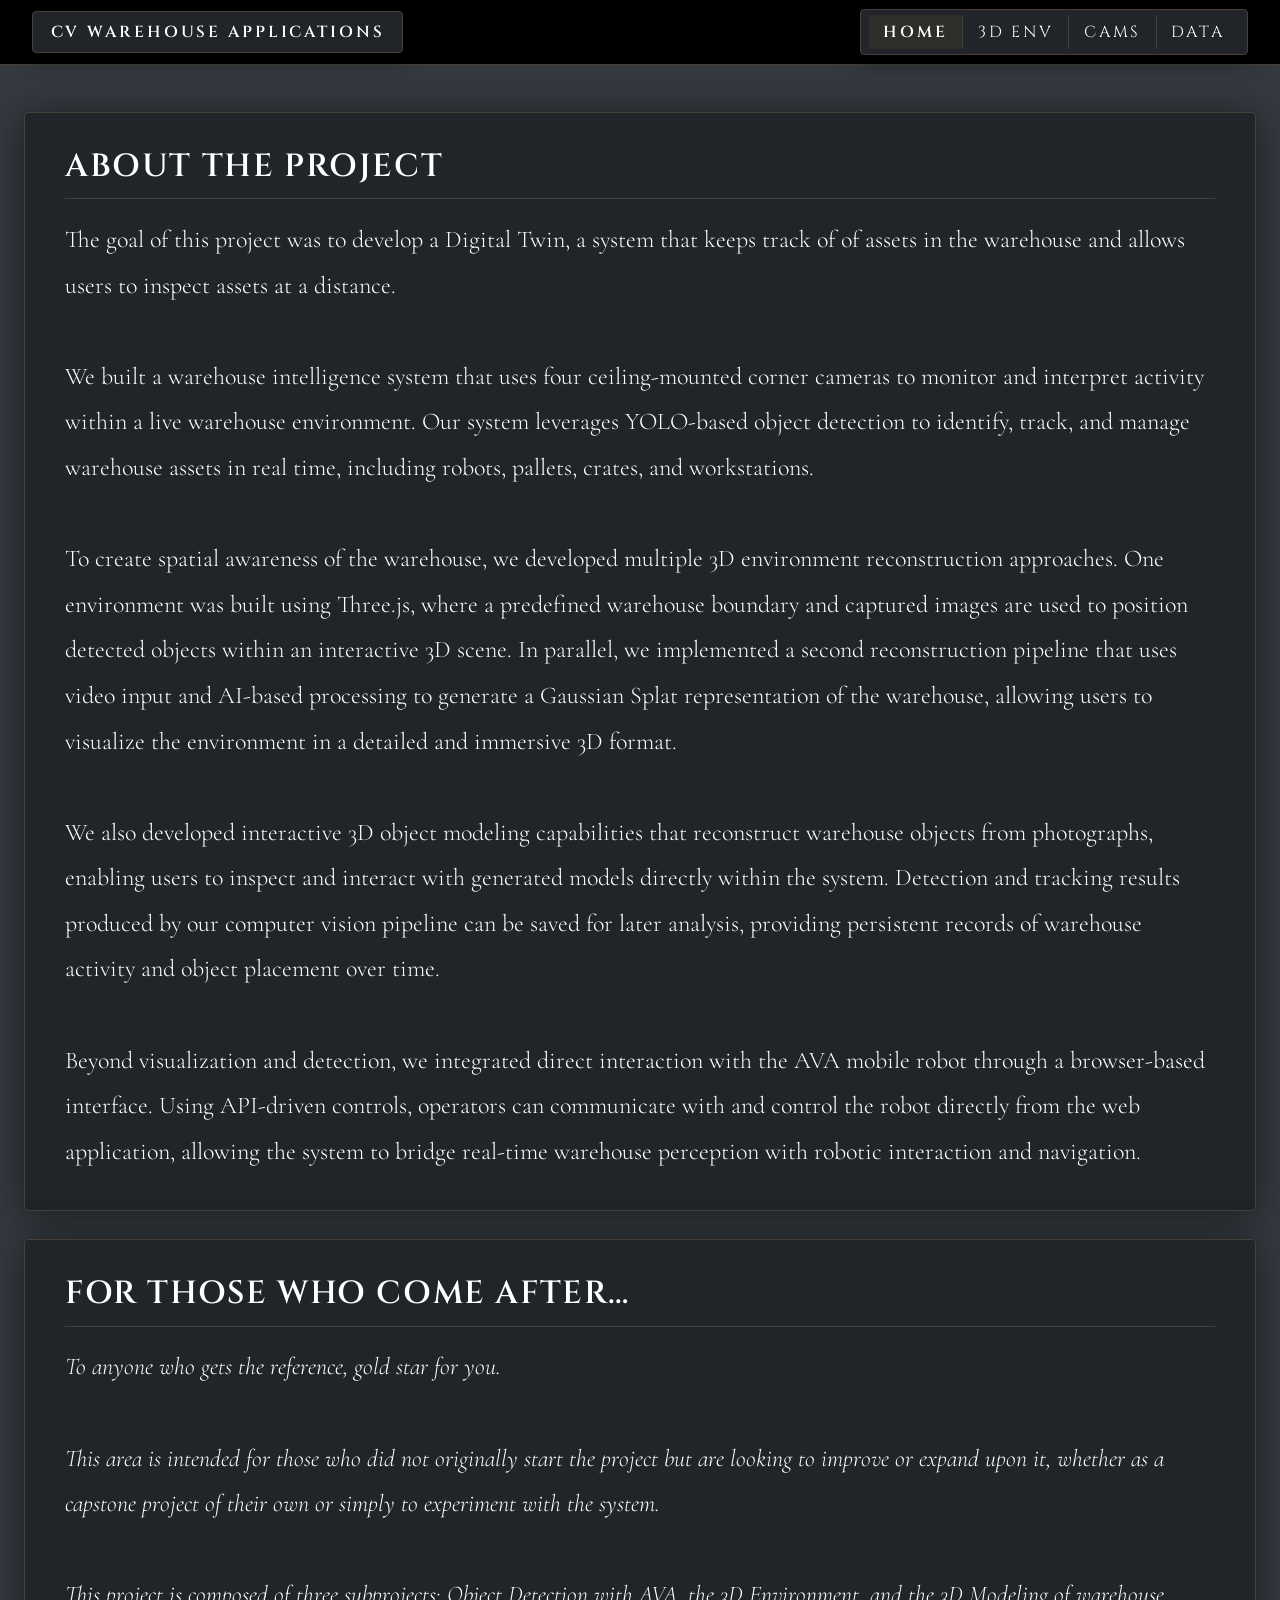
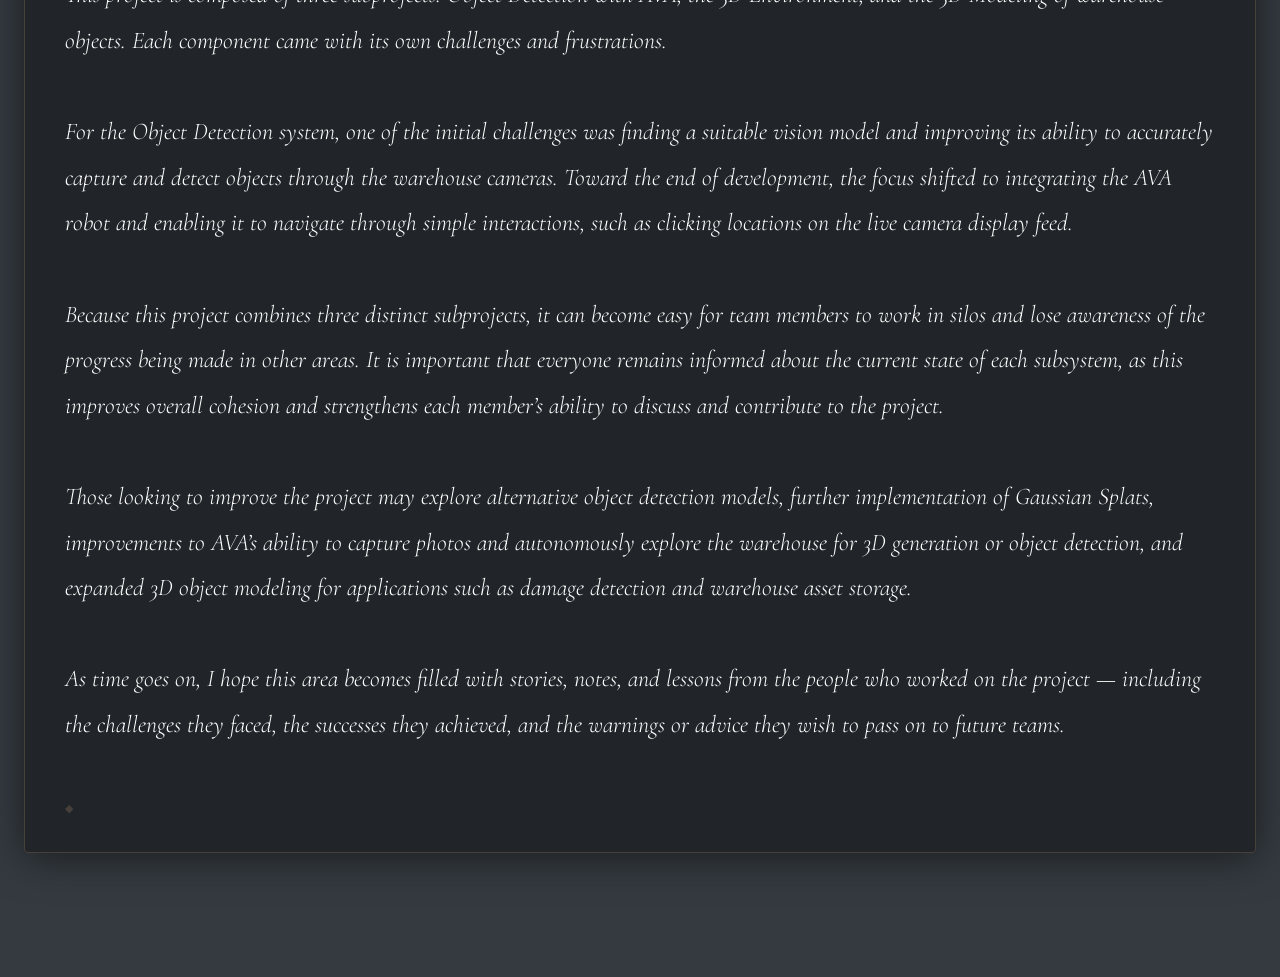
<file: index.html>
<!DOCTYPE html>
<html lang="en">
<head>
  <meta charset="UTF-8" />
  <meta name="viewport" content="width=device-width, initial-scale=1.0" />
  <title>CV Warehouse Applications</title>
  <link rel="preconnect" href="https://fonts.googleapis.com" />
  <link rel="preconnect" href="https://fonts.gstatic.com" crossorigin />
  <link href="https://fonts.googleapis.com/css2?family=Cinzel:wght@400;600;700&family=Cormorant+Garamond:ital,wght@0,300;0,400;1,300&display=swap" rel="stylesheet" />
  <link rel="stylesheet" href="css/shared.css" />
  <style>
    body { overflow-y: auto; }

    .page-body {
      margin-top: var(--header-h);
      min-height: calc(100vh - var(--header-h));
      display: flex;
      flex-direction: column;
      align-items: center;
      padding: 3rem 1.5rem 6rem;
    }

    /* ─ Section bubble ─ */
    .section-bubble {
      width: 100%;
      max-width: 1500px;
      background: var(--bubble-bg);
      border: 1px solid var(--gold-dim);
      border-radius: 4px;
      padding: 2rem 2.5rem 2.25rem;
      margin-bottom: 1.75rem;
      box-shadow: 0 4px 40px rgba(0,0,0,0.5);
    }

    .bubble-title {
      font-family: 'Cinzel', serif;
      font-size: 2rem;
      font-weight: 600;
      letter-spacing: 0.05em;
      text-transform: uppercase;
      color: var(--gold);
      margin-bottom: 1.1rem;
      padding-bottom: 0.65rem;
      border-bottom: 1px solid var(--gold-dim);
    }

    .bubble-body {
      font-family: 'Cormorant Garamond', serif;
      font-size: 1.5rem;
      font-weight: 300;
      line-height: 1.9;
      color: var(--text);
    }

    .letter-section .bubble-body {
      font-style: italic;
      color: var(--text);
    }

    .end-mark {
      margin-top: 0.5rem;
      font-family: 'Cinzel', serif;
      font-size: 0.7rem;
      color: var(--gold-dim);
      letter-spacing: 0.3em;
    }
  </style>
</head>
<body>

  <header class="topbar">
    <div class="topbar-inner">
      <span class="site-title">CV Warehouse Applications</span>
      <nav class="nav-links">
        <a href="index.html" class="nav-link active">Home</a>
        <a href="env.html"   class="nav-link">3D Env</a>
        <a href="cams.html"  class="nav-link">Cams</a>
        <a href="data.html"  class="nav-link">Data</a>
      </nav>
    </div>
  </header>

  <div class="page-body">

    <div class="section-bubble">
      <div class="bubble-title">About the Project</div>
      <div class="bubble-body">
        <p>The goal of this project was to develop a Digital Twin, a system that keeps track of of assets in the warehouse and allows users to inspect assets at a distance.</p><br>
        
        <p>We built a warehouse intelligence system that uses four ceiling-mounted corner cameras to monitor and interpret activity within a live warehouse environment. Our system leverages YOLO-based object detection to identify, track, and manage warehouse assets in real time, including robots, pallets, crates, and workstations.</p><br>
        
        <p>To create spatial awareness of the warehouse, we developed multiple 3D environment reconstruction approaches. One environment was built using Three.js, where a predefined warehouse boundary and captured images are used to position detected objects within an interactive 3D scene. In parallel, we implemented a second reconstruction pipeline that uses video input and AI-based processing to generate a Gaussian Splat representation of the warehouse, allowing users to visualize the environment in a detailed and immersive 3D format.</p><br>
        
        <p>We also developed interactive 3D object modeling capabilities that reconstruct warehouse objects from photographs, enabling users to inspect and interact with generated models directly within the system. Detection and tracking results produced by our computer vision pipeline can be saved for later analysis, providing persistent records of warehouse activity and object placement over time.</p><br>
        
        <p>Beyond visualization and detection, we integrated direct interaction with the AVA mobile robot through a browser-based interface. Using API-driven controls, operators can communicate with and control the robot directly from the web application, allowing the system to bridge real-time warehouse perception with robotic interaction and navigation.<p>
 
      </div>
    </div>

    <!-- <div class="section-bubble">
      <div class="bubble-title">Meet the Team &mdash; Team Forklift</div>
      <div class="bubble-body">
        Ethay eamtay isway omposedcay ofway assionateplay engineersway andway innovatorsway owhay aredshay away isionvay orfay intelligentway arehouse operationsway. Eachway embermay oughtbray uniqueway expertiseway inway omputer visioncay, embeddeday ystemssay, andway ull-stackfay evelopmentday — unitedway byway ethay oalsgay ofway isthay apstone coursecay.
      </div>
    </div> -->

    <div class="section-bubble letter-section">
      <div class="bubble-title">For Those Who Come After&hellip;</div>
      <div class="bubble-body">
        <p>To anyone who gets the reference, gold star for you.</p><br>

        <p>This area is intended for those who did not originally start the project but are looking to improve or expand upon it, whether as a capstone project of their own or simply to experiment with the system.</p><br>

        <p>This project is composed of three subprojects: Object Detection with AVA, the 3D Environment, and the 3D Modeling of warehouse objects. Each component came with its own challenges and frustrations.</p><br>

        <p>For the Object Detection system, one of the initial challenges was finding a suitable vision model and improving its ability to accurately capture and detect objects through the warehouse cameras. Toward the end of development, the focus shifted to integrating the AVA robot and enabling it to navigate through simple interactions, such as clicking locations on the live camera display feed.</p><br>

        <p>Because this project combines three distinct subprojects, it can become easy for team members to work in silos and lose awareness of the progress being made in other areas. It is important that everyone remains informed about the current state of each subsystem, as this improves overall cohesion and strengthens each member’s ability to discuss and contribute to the project.</p><br>

        <p>Those looking to improve the project may explore alternative object detection models, further implementation of Gaussian Splats, improvements to AVA’s ability to capture photos and autonomously explore the warehouse for 3D generation or object detection, and expanded 3D object modeling for applications such as damage detection and warehouse asset storage.</p><br>

        <p>As time goes on, I hope this area becomes filled with stories, notes, and lessons from the people who worked on the project — including the challenges they faced, the successes they achieved, and the warnings or advice they wish to pass on to future teams.</p><br>

    </div>

    <div class="end-mark">&#9670;</div>

  </div>

</body>
</html>
</file>
<file: css/shared.css>
@import url('https://fonts.googleapis.com/css2?family=Cinzel:wght@400;600;700&family=Cormorant+Garamond:ital,wght@0,300;0,400;1,300&display=swap');

*, *::before, *::after { box-sizing: border-box; margin: 0; padding: 0; }

:root {
  /* Palette */
  --navy:        #343a40;
  --navy-mid:    #050f4b;
  --cobalt:      #002366;
  --teal:        #3F647E;
  --black:       #000000;

  /* Color accent */
  --gold:        #ffffff;
  --gold-light:  #463f3a;
  --gold-dim:    #463f3a;
  --gold-faint:  rgba(212,175,55,0.07);

  /* Surfaces */
  --bubble-bg:   #212529;
  --border:      rgba(212,175,55,0.28);

  /* Text */
  --text:        #ffffff;
  --text-dim:    rgb(255, 254, 254);

  /* Layout */
  --header-h:    64px;
  --subbar-h:    36px;
  --header-total: calc(var(--header-h) + var(--subbar-h));
}

html { scroll-behavior: smooth; }

body {
  background-color: var(--navy);
  color: var(--text);
  font-family: 'Cormorant Garamond', serif;
  font-size: 15px;
  min-height: 100vh;
}

::-webkit-scrollbar { width: 4px; }
::-webkit-scrollbar-track { background: transparent; }
::-webkit-scrollbar-thumb { background: var(--gold-dim); border-radius: 2px; }

/* ════════════════════════════════
   HEADER
   ════════════════════════════════ */
.topbar {
  position: fixed;
  top: 0; left: 0; right: 0;
  z-index: 200;
  background-color: var(--black);
  border-bottom: 1px solid var(--gold-dim);
  pointer-events: none;
}

/* Main row: title left, nav right (home/data) OR title left, sub-btns center (env) */
.topbar-inner {
  height: var(--header-h);
  display: flex;
  align-items: center;
  justify-content: space-between;
  padding: 0 2rem;
  pointer-events: auto;
}

/* Site title */
.site-title {
  display: inline-block;
  font-family: 'Cinzel', serif;
  font-size: 1rem;
  font-weight: 600;
  letter-spacing: 0.18em;
  text-transform: uppercase;
  color: var(--gold);
  background: var(--bubble-bg);
  border: 1px solid var(--gold-dim);
  border-radius: 4px;
  padding: 0.55rem 1.1rem;
  box-shadow: 0 2px 24px rgba(0,0,0,0.6);
  white-space: nowrap;
}

/* Nav bubble */
.nav-links {
  pointer-events: auto;
  display: flex;
  align-items: center;
  background: var(--bubble-bg);
  border: 1px solid var(--gold-dim);
  border-radius: 4px;
  padding: 0.35rem 0.5rem;
  box-shadow: 0 2px 24px rgba(0,0,0,0.6);
}

.nav-link {
  font-family: 'Cinzel', serif;
  font-size: 1rem;
  font-weight: 400;
  letter-spacing: 0.18em;
  text-transform: uppercase;
  text-decoration: none;
  color: var(--text-dim);
  padding: 0.35rem 0.9rem;
  border-radius: 2px;
  transition: color 0.2s, background 0.2s;
  white-space: nowrap;
}
.nav-link + .nav-link { border-left: 1px solid var(--gold-dim); }
.nav-link:hover { color: var(--gold-light); background: var(--gold-faint); }
.nav-link.active {
  font-size: 1rem;
  font-weight: 600;
  color: var(--gold);
  background: var(--gold-faint);
}

/* 
   SUB-BAR — env.html only
   Below main row, nav row below that
*/

/* env.html uses a 3-row header:
   Row 1 (.topbar-inner): site title left, sub-buttons centered
   Row 2 (.subbar):       nav links centered
*/

/* Sub-bar row: centered buttons */
.subbar {
  height: var(--subbar-h);
  display: flex;
  align-items: center;
  justify-content: center;
  padding: 0 2rem;
  gap: 0.6rem;
  pointer-events: auto;
  border-top: 1px solid var(--gold-dim);
  background: var(--black);
}

.sub-btn {
  font-family: 'Cinzel', serif;
  font-size: 0.6rem;
  font-weight: 400;
  letter-spacing: 0.18em;
  text-transform: uppercase;
  color: var(--text-dim);
  background: var(--bubble-bg);
  border: 1px solid var(--gold-dim);
  padding: 0.25rem 0.85rem;
  border-radius: 3px;
  cursor: pointer;
  transition: color 0.15s, border-color 0.15s, background 0.15s;
  white-space: nowrap;
}
.sub-btn:hover  { color: var(--gold-light); border-color: var(--gold); }
.sub-btn.active { color: var(--black); background: var(--gold); border-color: var(--gold); }


.nav-subrow {
  height: var(--subbar-h);
  display: flex;
  align-items: center;
  justify-content: center;
  pointer-events: auto;
  border-top: 1px solid var(--gold-dim);
  background: var(--black);
}
</file>
